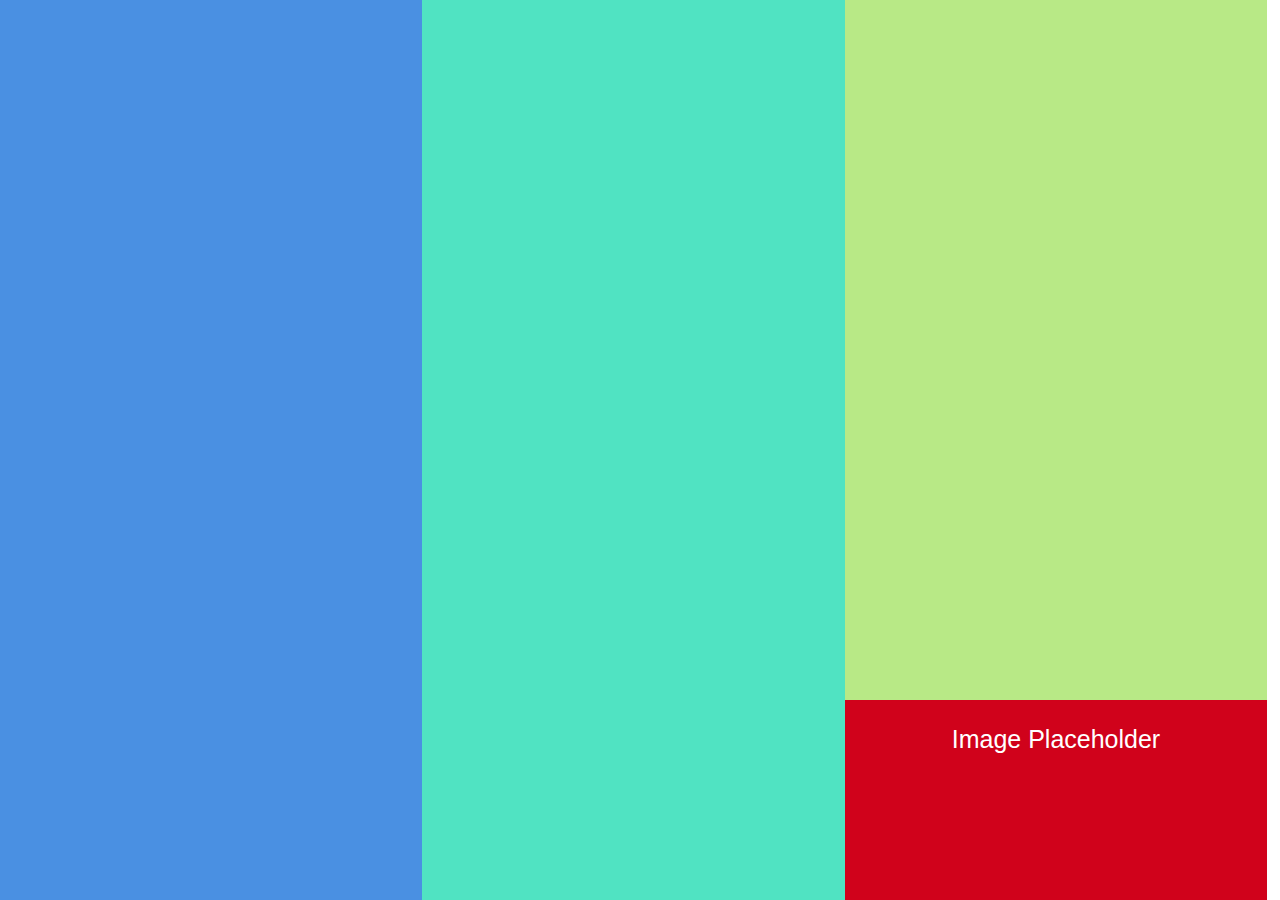
<file: second/index.html>
<!DOCTYPE html>
<html>
  <head>
    <meta charset="utf-8">
    <title>Second</title>
    <link rel="stylesheet" href="style.css">
  </head>
  <body>
      <div class="panel full-panel panel1">

      </div>

      <div class="panel full-panel panel2">

      </div>
      <div class="full-panel">
        <div class="panel small-panel panel3">

        </div>

        <div class="panel image-placeholder">
          <p>Image Placeholder</p>
        </div>

      </div>

  </body>
</html>
</file>
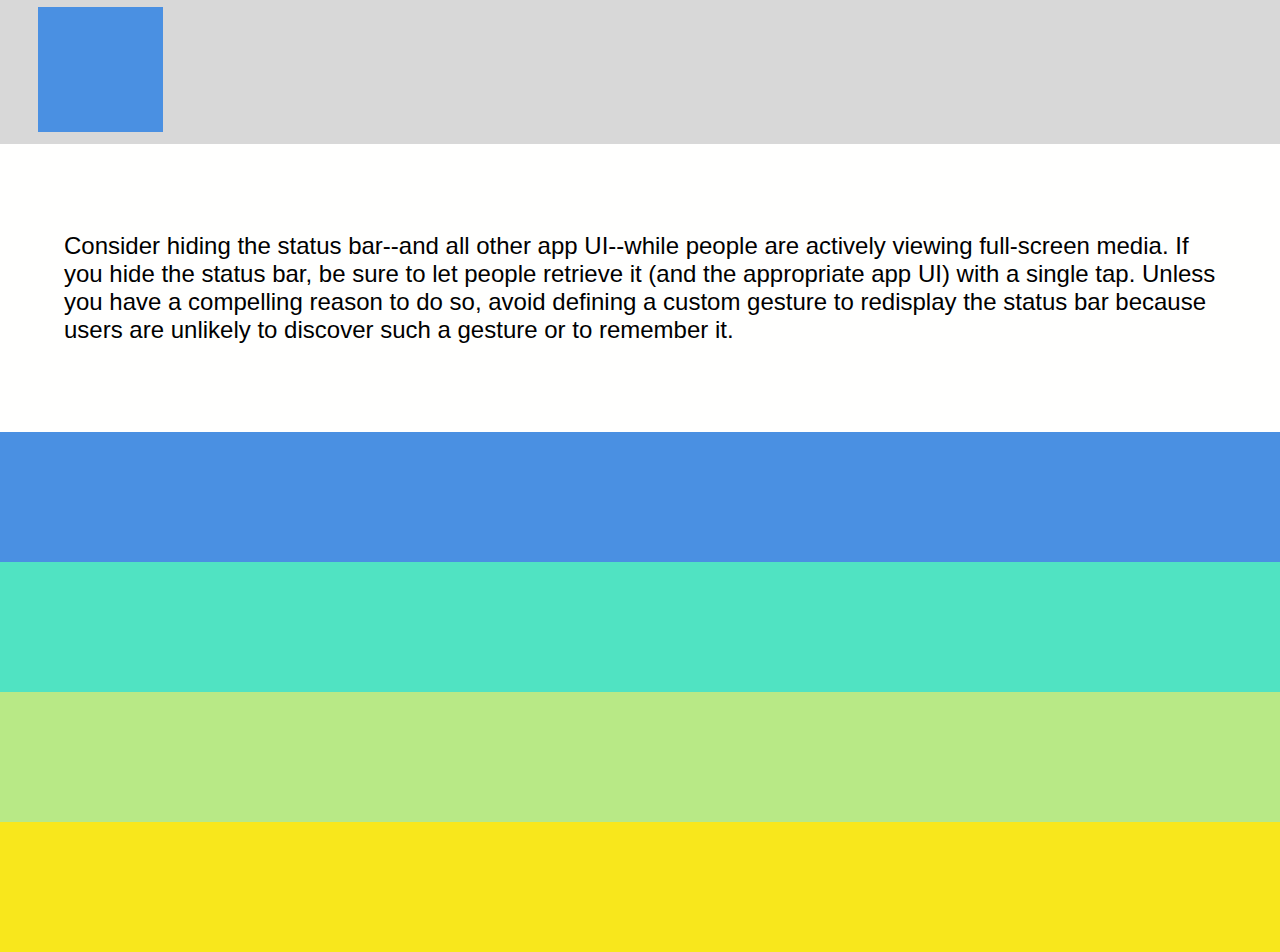
<file: third/index.html>
<!DOCTYPE html>
<html>
  <head>
    <meta charset="utf-8">
    <title>Third</title>
    <link rel="stylesheet" href="style.css">
  </head>
  <body>

    <div class="solid-bar bar-top">
      <div class="square-in-box">

      </div>
    </div>

    <div class="content">
      <p>Consider hiding the status bar--and all other app UI--while people are actively viewing full-screen media. If you hide the status bar, be sure to let people retrieve it (and the appropriate app UI) with a single tap. Unless you have a compelling reason to do so, avoid defining a custom gesture to redisplay the status bar because users are unlikely to discover such a gesture or to remember it.</p>
    </div>

    <div class="solid-bar bar1">

    </div>

    <div class="solid-bar bar2">

    </div>

    <div class="solid-bar bar3">

    </div>

    <div class="solid-bar bar4">

    </div>


  </body>
</html>
</file>
<file: second/style.css>
.panel{
  width: 33%;
  float:left;
}

.full-panel{
  height:900px;
}

.small-panel{
  height: 700px;
}

.panel1{
  background-color: #4A90E2;

}

.panel2{
  background-color: #50E3C2
}

.panel3{
  background-color: #B8E986
}

.image-placeholder{
  height: 200px;
  background-color: #D0021B;
  text-align: center;
  font-size: 25px;
  font-family: sans-serif;
  color: white;
  padding-top: :50%;
}

body {
  margin: 0px;
}
</file>
<file: third/style.css>
.solid-bar{
  height:130px;
}


.bar-top{
  background-color: #D8D8D8;
  padding:7px 3%;
}

.square-in-box{
  background-color: #4A90E2;
  height:125px;
  width: 125px;

}

.bar1{
  background-color: #4A90E2;
}

.bar2{
  background-color: #50E3C2;
}

.bar3{
  background-color: #B8E986;
}

.bar4{
  background-color: #F8E71C;
}

.content{
  background-color: #FFFFFE;
  font-family: sans-serif;
  font-size: 1.5em;
  padding: 5%;
}


body{
  margin:0px;
}
</file>
